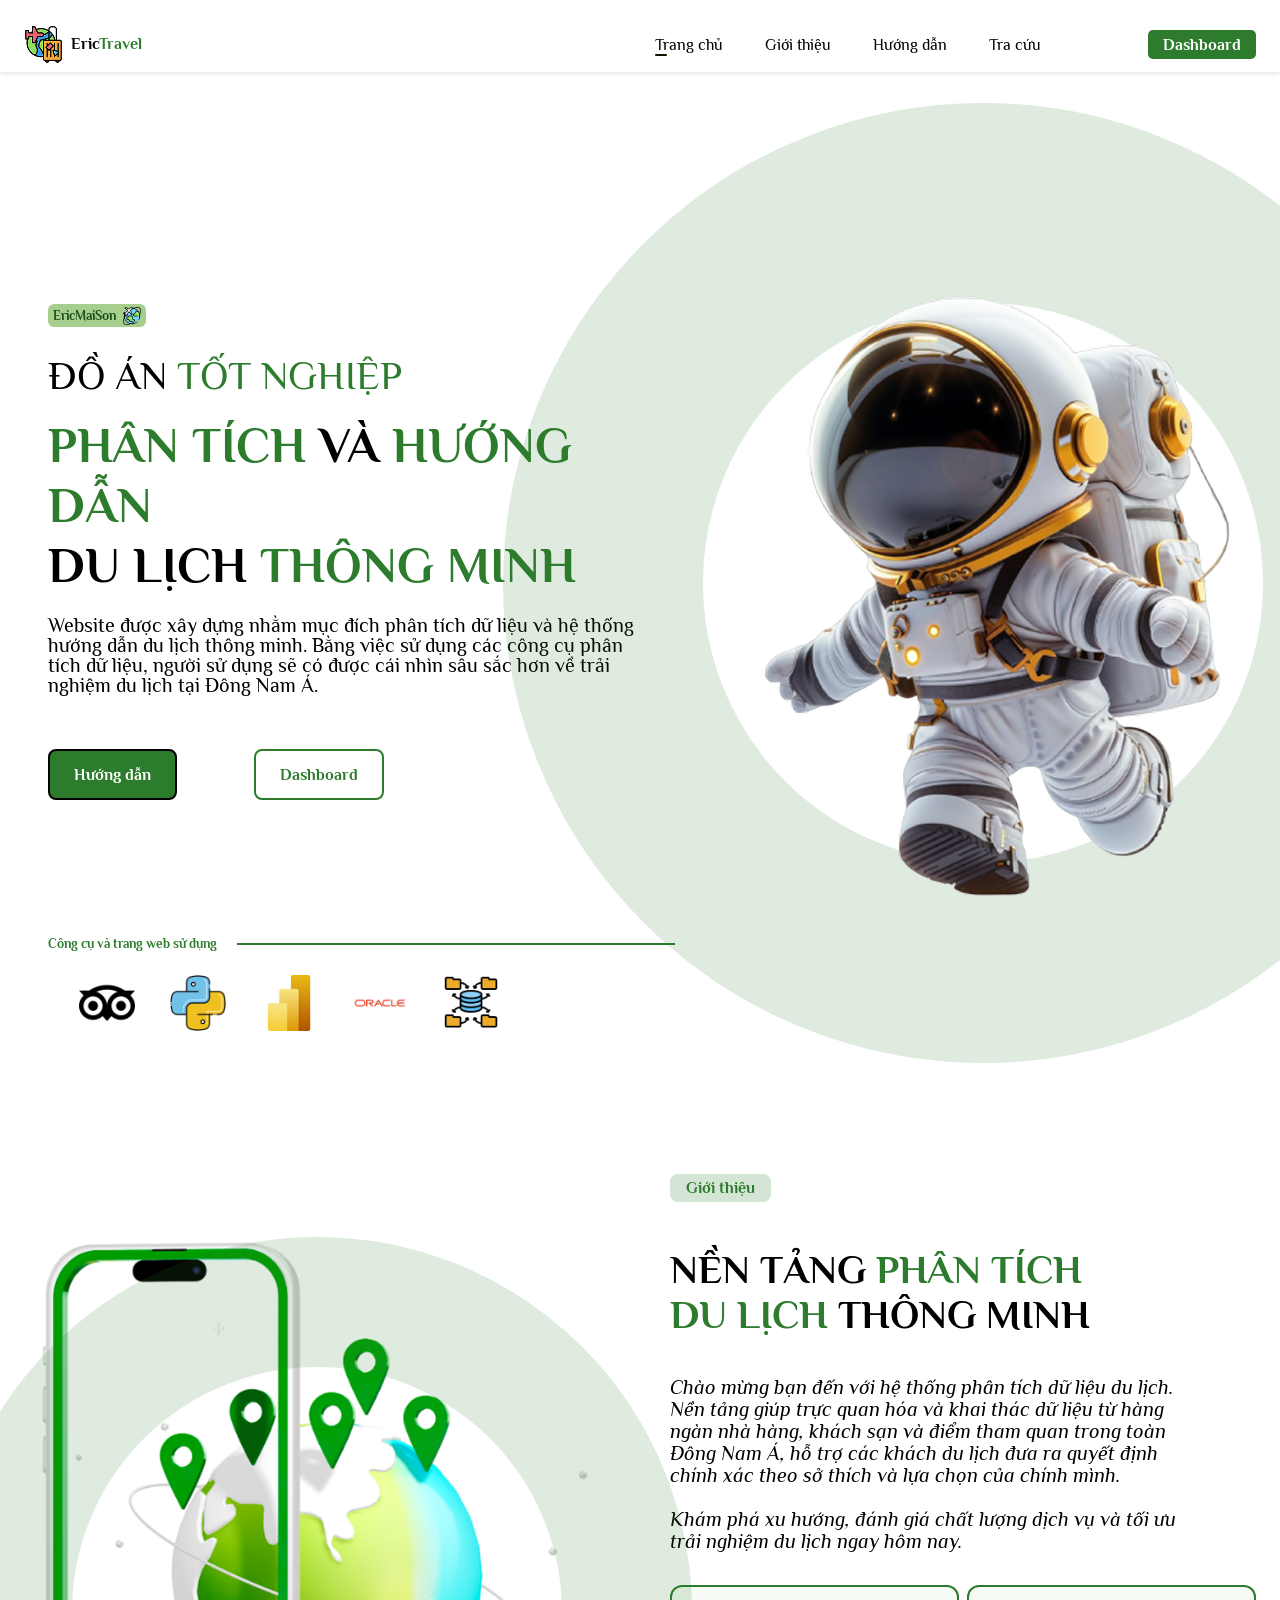
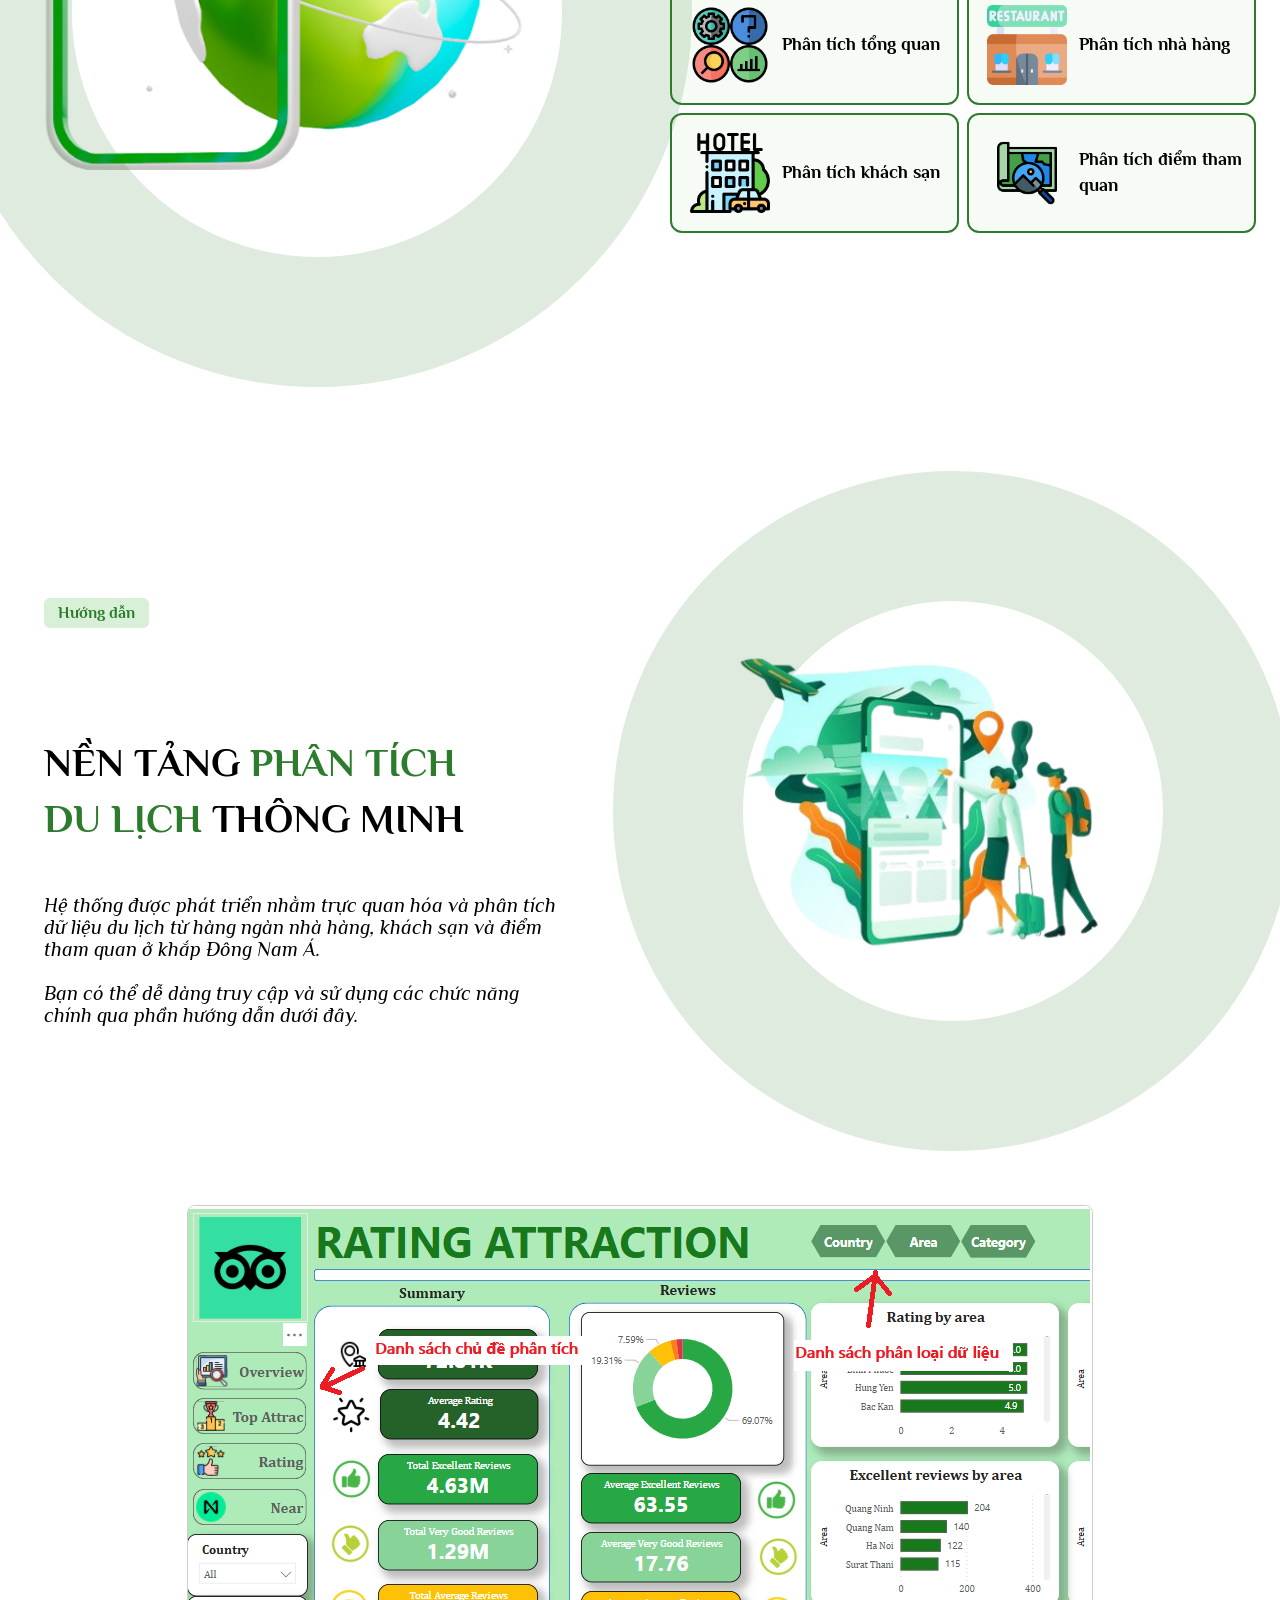
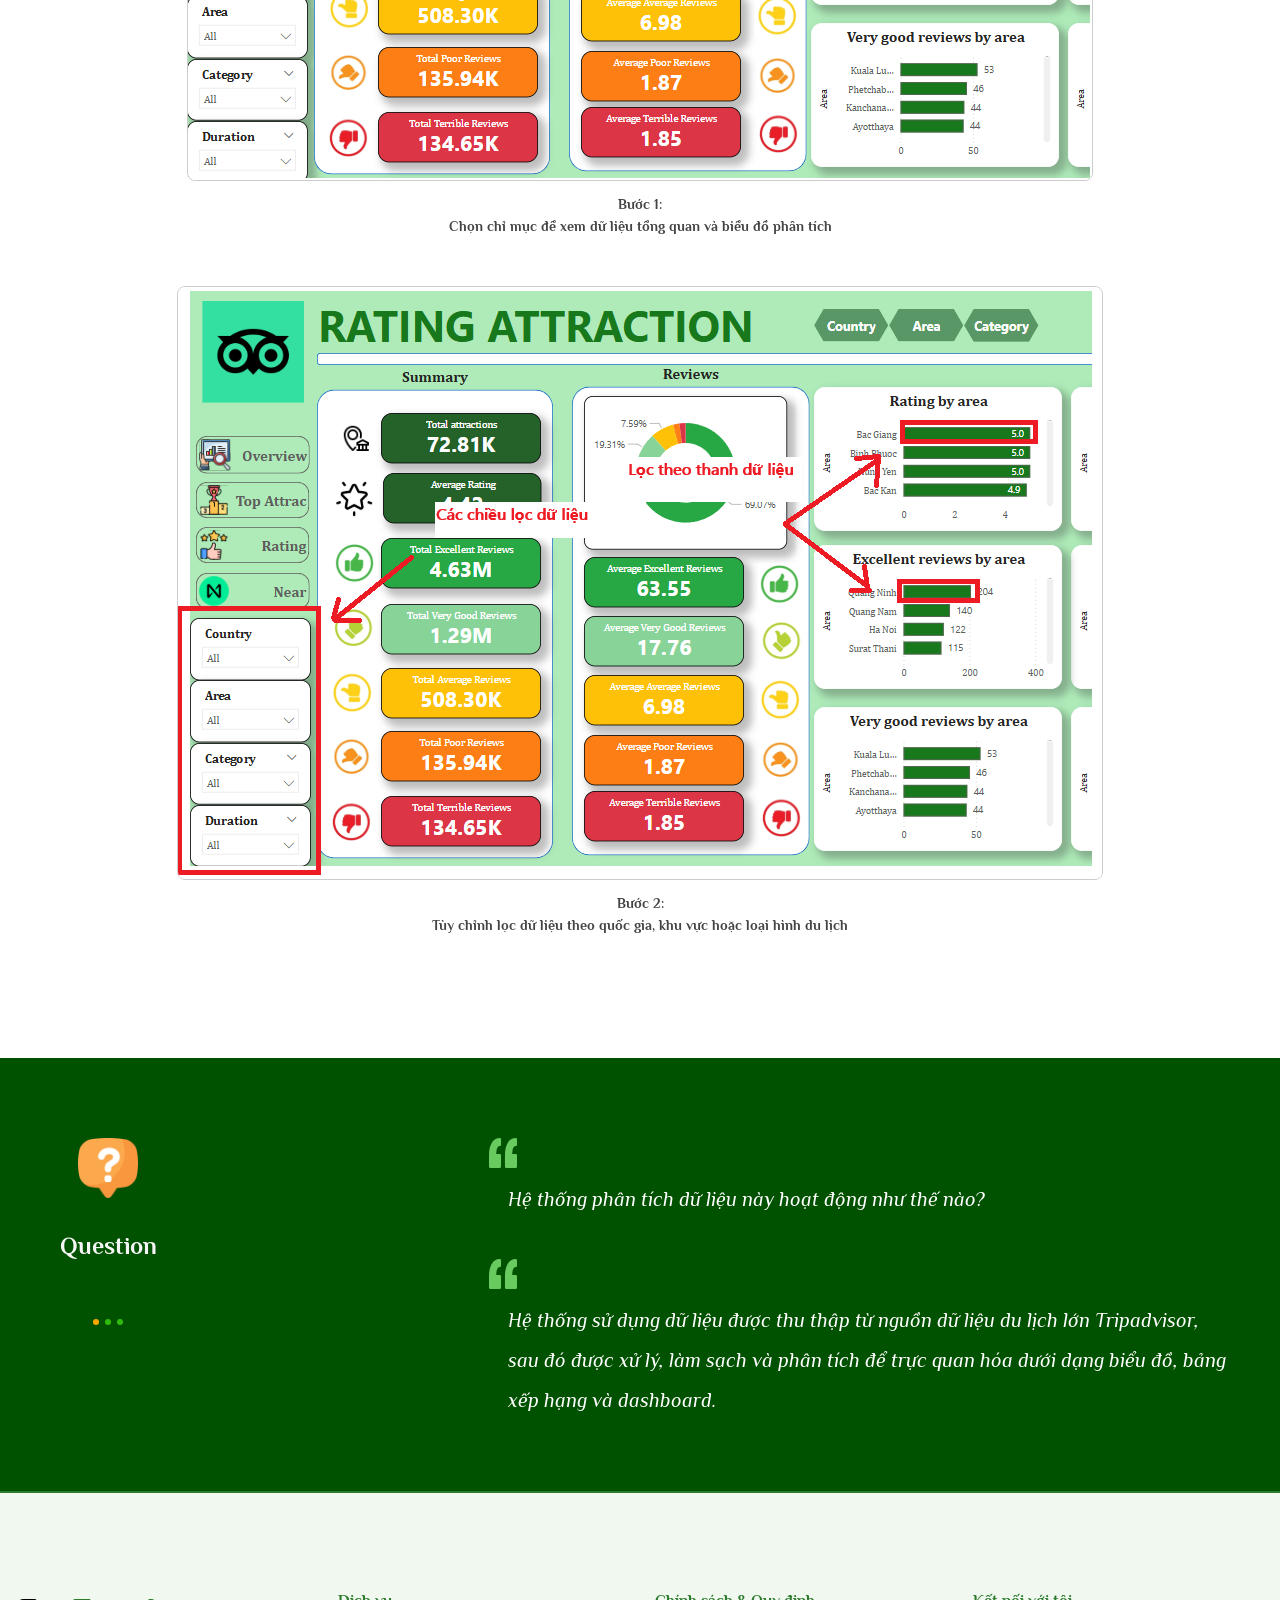
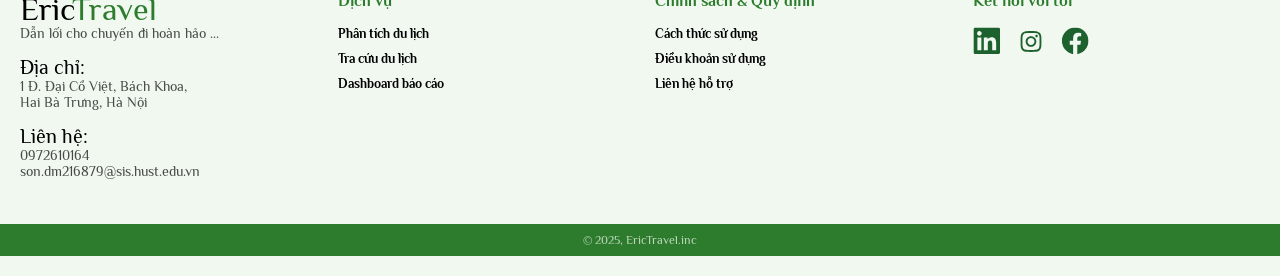
<file: index.html>
<!DOCTYPE html>
<html lang="en">
  <head>
    <meta charset="UTF-8" />
    <meta name="viewport" content="width=device-width, initial-scale=1.0" />
    <!-- reset css -->
    <link rel="stylesheet" href="./assets/css/reset.css" />

    <!-- embedded font  -->

    <link rel="preconnect" href="https://fonts.googleapis.com" />
    <link rel="preconnect" href="https://fonts.gstatic.com" crossorigin />
    <link
      href="https://fonts.googleapis.com/css2?family=Philosopher:ital,wght@0,400;0,700;1,400;1,700&display=swap"
      rel="stylesheet"
    />
    <!-- style -->

    <link rel="stylesheet" href="./assets/css/style.css" />

    <title>EricTravel</title>
    <link rel="icon" type="image/png" href="./assets/img/airplane.png" />
  </head>
  <body>
    <!-- header -->
    <header class="header fixed">
      <div class="main-content">
        <div class="body">
          <!-- logo -->
          <a
            href="index.html"
            style="display: flex; align-items: center; text-decoration: none"
          >
            <img src="./assets/img/logo.png" alt="EricTravel" class="logo" />
            <span
              style="font-weight: bold; font-size: 1.625rem; margin-left: 8px"
            >
              <span style="color: #000">Eric</span
              ><span style="color: #2d7c2d">Travel</span>
            </span>
          </a>

          <!-- nav -->
          <nav class="nav">
            <ul>
              <li class="active">
                <a href="#" id="scrollToTop">Trang chủ</a>
              </li>
              <li><a href="#!" id="goToAbout">Giới thiệu</a></li>
              <li><a href="#!" id="goToGuide">Hướng dẫn</a></li>

              <li><a href="lookup.html">Tra cứu</a></li>
            </ul>
          </nav>

          <!-- btn action -->
          <div class="action">
            <a href="dashboard.html" class="btn btn-dashboard">Dashboard</a>
          </div>
        </div>
      </div>
    </header>

    <!-- main -->
    <main>
      <div class="hero">
        <div class="main-content">
          <body>
            <div class="content-block">
              <div class="tag">
                EricMaiSon
                <img
                  src="./assets/img/ericmaison.png"
                  alt="icon"
                  class="tag-icon"
                />
              </div>
              <h2>ĐỒ ÁN <span class="highlight-green">TỐT NGHIỆP</span></h2>
              <h1>
                PHÂN TÍCH <span class="black-text">VÀ</span> HƯỚNG DẪN <br />
                <span class="black-text">DU LỊCH</span>
                <span class="highlight-green">THÔNG MINH</span>
              </h1>
              <p>
                Website được xây dựng nhằm mục đích phân tích dữ liệu và hệ
                thống hướng dẫn du lịch thông minh. Bằng việc sử dụng các công
                cụ phân tích dữ liệu, người sử dụng sẽ có được cái nhìn sâu sắc
                hơn về trải nghiệm du lịch tại Đông Nam Á.
              </p>
              <div class="btn-group">
                <button class="btn btn-huongdan" id="btnScrollToGuide">
                  Hướng dẫn
                </button>
                <button
                  class="btn btn-outline"
                  onclick="window.location.href='dashboard.html'"
                >
                  Dashboard
                </button>
              </div>
              <div class="tools">
                <span>Công cụ và trang web sử dụng</span>
                <div class="line"></div>
              </div>
              <div class="tools-list">
                <img src="./assets/img/tripadvisor.png" alt="Tripadvisor" />
                <img src="./assets/img/python.png" alt="Python" />
                <img src="./assets/img/powerbi.png" alt="Power BI" />
                <img src="./assets/img/oracle.png" alt="Oracle" />
                <img src="./assets/img/odi.png" alt="ODI" />
              </div>
            </div>
            <div class="media-block">
              <div class="circle-bg"></div>
              <img src="./assets/img/image 34.png" alt="Astronaut" />
            </div>
          </body>
        </div>
      </div>

      <div class="popular" id="about">
        <div class="main-content">
          <div class="popular-wrapper">
            <!-- Trái: hình minh họa -->
            <div class="popular-media">
              <div class="circle-bg"></div>
              <img
                src="./assets/img/gioithieu.png"
                alt="Gioi thieu EricTravel"
              />
            </div>

            <!-- Phải: nội dung và tính năng -->
            <div class="popular-content">
              <div class="popular-tag">Giới thiệu</div>
              <h2>
                NỀN TẢNG <span class="highlight-green">PHÂN TÍCH</span><br />
                <span class="highlight-green">DU LỊCH</span> THÔNG MINH
              </h2>
              <p>
                Chào mừng bạn đến với hệ thống phân tích dữ liệu du lịch. Nền
                tảng giúp trực quan hóa và khai thác dữ liệu từ hàng ngàn nhà
                hàng, khách sạn và điểm tham quan trong toàn Đông Nam Á, hỗ trợ
                các khách du lịch đưa ra quyết định chính xác theo sở thích và
                lựa chọn của chính mình.<br /><br />
                Khám phá xu hướng, đánh giá chất lượng dịch vụ và tối ưu trải
                nghiệm du lịch ngay hôm nay.
              </p>

              <!-- Các nút tính năng -->
              <div class="feature-grid">
                <div class="feature-box">
                  <img src="./assets/img/overview.png" alt="" />
                  <span>Phân tích <strong>tổng quan</strong></span>
                </div>
                <div class="feature-box">
                  <img src="./assets/img/restaurant.png" alt="" />
                  <span>Phân tích <strong>nhà hàng</strong></span>
                </div>
                <div class="feature-box">
                  <img src="./assets/img/hotel.png" alt="" />
                  <span>Phân tích <strong>khách sạn</strong></span>
                </div>
                <div class="feature-box">
                  <img src="./assets/img/attraction.png" alt="" />
                  <span>Phân tích <strong>điểm tham quan</strong></span>
                </div>
              </div>
            </div>
          </div>
        </div>
      </div>
    </main>

    <!-- guide -->
    <div class="guide" id="guide">
      <div class="main-content">
        <!-- Phần giới thiệu hệ thống -->
        <section class="guide-intro">
          <div class="guide-wrapper">
            <!-- Left: Text -->
            <div class="guide-text">
              <button class="tag">Hướng dẫn</button>
              <h2>
                NỀN TẢNG <span class="highlight-green">PHÂN TÍCH</span><br />
                <span class="highlight-green">DU LỊCH</span> THÔNG MINH
              </h2>

              <p>
                Hệ thống được phát triển nhằm trực quan hóa và phân tích dữ liệu
                du lịch từ hàng ngàn nhà hàng, khách sạn và điểm tham quan ở
                khắp Đông Nam Á.<br /><br />
                Bạn có thể dễ dàng truy cập và sử dụng các chức năng chính qua
                phần hướng dẫn dưới đây.
              </p>
            </div>

            <!-- Right: Image -->
            <div class="guide-image">
              <div class="circle-bg"></div>
              <img
                src="./assets/img/guide-hero.png"
                alt="hướng dẫn tổng quan"
              />
            </div>
          </div>
        </section>

        <section class="guide-steps">
          <div class="guide-step step-1">
            <img
              src="./assets/img/guide-step-1.png"
              alt="Bước 1: Xem dashboard"
            />
            <p class="caption">
              Bước 1:<br />Chọn chỉ mục để xem dữ liệu tổng quan và biểu đồ phân
              tích
            </p>
          </div>
          <div class="guide-step">
            <img
              src="./assets/img/guide-step-2.png"
              alt="Bước 2: Lọc dữ liệu dashboard"
            />
            <p class="caption">
              Bước 2:<br />Tùy chỉnh lọc dữ liệu theo quốc gia, khu vực hoặc
              loại hình du lịch
            </p>
          </div>
        </section>
      </div>
    </div>

    <!-- question -->
    <div class="question">
      <div class="main-content">
        <div class="question-list">
          <!-- Item 1 -->
          <div class="question-item">
            <!-- Left -->
            <div class="info">
              <img
                src="./assets/img/question.png"
                alt="question"
                class="avatar"
              />
              <p class="desc">Question</p>
              <div class="dots">
                <span class="dot active" data-index="0"></span>
                <span class="dot" data-index="1"></span>
                <span class="dot" data-index="2"></span>
              </div>
            </div>

            <!-- Right -->
            <div class="content">
              <img
                src="./assets/icon/Vector.svg"
                alt="quote"
                class="open-quotes"
              />
              <blockquote class="question-text">
                Hệ thống phân tích dữ liệu này hoạt động như thế nào?
              </blockquote>
              <img
                src="./assets/icon/Vector.svg"
                alt="quote"
                class="open-quotes"
              />
              <blockquote class="answer-text">
                Hệ thống sử dụng dữ liệu được thu thập từ nguồn dữ liệu du lịch
                lớn Tripadvisor, sau đó được xử lý, làm sạch và phân tích để
                trực quan hóa dưới dạng biểu đồ, bảng xếp hạng và dashboard.
              </blockquote>
            </div>
          </div>

          <!-- Item 2 -->
          <div class="question-item">
            <!-- Left -->
            <div class="info">
              <img
                src="./assets/img/question.png"
                alt="question"
                class="avatar"
              />
              <p class="desc">Question</p>
              <div class="dots">
                <span class="dot" data-index="0"></span>
                <span class="dot active" data-index="1"></span>
                <span class="dot" data-index="2"></span>
              </div>
            </div>

            <!-- Right -->
            <div class="content">
              <img
                src="./assets/icon/Vector.svg"
                alt="quote"
                class="open-quotes"
              />
              <blockquote class="question-text">
                Hệ thống có phù hợp với người không rành công nghệ không?
              </blockquote>
              <img
                src="./assets/icon/Vector.svg"
                alt="quote"
                class="open-quotes"
              />
              <blockquote class="answer-text">
                Có. Giao diện được thiết kế trực quan, dễ sử dụng kể cả với
                những người không rành về công nghệ. Người dùng chỉ cần vài thao
                tác đơn giản để xem các biểu đồ và kết luận phân tích.
              </blockquote>
            </div>
          </div>

          <!-- Item 3 -->
          <div class="question-item">
            <!-- Left -->
            <div class="info">
              <img
                src="./assets/img/question.png"
                alt="question"
                class="avatar"
              />
              <p class="desc">Question</p>
              <div class="dots">
                <span class="dot" data-index="0"></span>
                <span class="dot" data-index="1"></span>
                <span class="dot active" data-index="2"></span>
              </div>
            </div>
            <script>
              const dots = document.querySelectorAll(".question .dot");
              const questionList = document.querySelector(".question-list");

              dots.forEach((dot) => {
                dot.addEventListener("click", () => {
                  const index = parseInt(dot.dataset.index);
                  const offset = -index * 100;

                  // Di chuyển bằng transform
                  questionList.style.transform = `translateX(${offset}%)`;

                  // Cập nhật trạng thái active cho dot
                  dots.forEach((d) => d.classList.remove("active"));
                  dot.classList.add("active");
                });
              });
            </script>

            <!-- Right -->
            <div class="content">
              <img
                src="./assets/icon/Vector.svg"
                alt="quote"
                class="open-quotes"
              />
              <blockquote class="question-text">
                Tôi có thể dùng dữ liệu này để lên kế hoạch du lịch cá nhân
                không?
              </blockquote>
              <img
                src="./assets/icon/Vector.svg"
                alt="quote"
                class="open-quotes"
              />
              <blockquote class="answer-text">
                Rất phù hợp. Bạn có thể dựa vào bảng xếp hạng điểm đến, chất
                lượng khách sạn, và phân tích đánh giá nhà hàng để chọn lựa hành
                trình phù hợp với sở thích và ngân sách.
              </blockquote>
            </div>
          </div>
        </div>
      </div>
    </div>

    <!-- footer -->

    <footer class="footer">
      <div class="main-content">
        <div class="row">
          <!-- Column 1: Logo + slogan + địa chỉ + liên hệ -->
          <div class="column">
            <h3 class="footer-logo">
              Eric<span class="highlight-green">Travel</span>
            </h3>
            <p class="slogan">Dẫn lối cho chuyến đi hoàn hảo ...</p>
            <p>
              <strong>Địa chỉ:</strong><br />
              1 Đ. Đại Cồ Việt, Bách Khoa,<br />
              Hai Bà Trưng, Hà Nội
            </p>
            <p>
              <strong>Liên hệ:</strong><br />
              0972610164<br />
              son.dm216879@sis.hust.edu.vn
            </p>
          </div>

          <!-- Column 2: Dịch vụ -->
          <div class="column">
            <h3 class="title">Dịch vụ</h3>
            <ul class="list">
              <li><a href="index.html#about">Phân tích du lịch</a></li>
              <li><a href="lookup.html">Tra cứu du lịch</a></li>
              <li><a href="dashboard.html">Dashboard báo cáo</a></li>
            </ul>
          </div>

          <!-- Column 3: Chính sách & Quy định -->
          <div class="column">
            <h3 class="title">Chính sách & Quy định</h3>
            <ul class="list">
              <li>
                <a href="policy.html#huongdansudung">Cách thức sử dụng</a>
              </li>
              <li><a href="policy.html#dieukhoan">Điều khoản sử dụng</a></li>
              <li><a href="policy.html#lienhe">Liên hệ hỗ trợ</a></li>
            </ul>
          </div>

          <!-- Column 4: Mạng xã hội -->
          <div class="column social-column">
            <h3 class="title">Kết nối với tôi</h3>
            <div class="social-icons">
              <a
                href="https://www.linkedin.com/in/son-dao-mai/"
                aria-label="LinkedIn"
                ><img src="./assets/img/linkedin.svg" alt="LinkedIn"
              /></a>
              <a
                href="https://www.instagram.com/_ericmaison/"
                aria-label="Instagram"
                ><img src="./assets/img/instagram.svg" alt="Instagram"
              /></a>
              <a
                href="https://www.facebook.com/eric.maison17"
                aria-label="Facebook"
                ><img src="./assets/img/facebook.svg" alt="Facebook"
              /></a>
            </div>
          </div>
        </div>
      </div>
      <div class="footer-bottom">© 2025, EricTravel.inc</div>
    </footer>
    <script src="./assets/js/main.js"></script>
  </body>
</html>
</file>
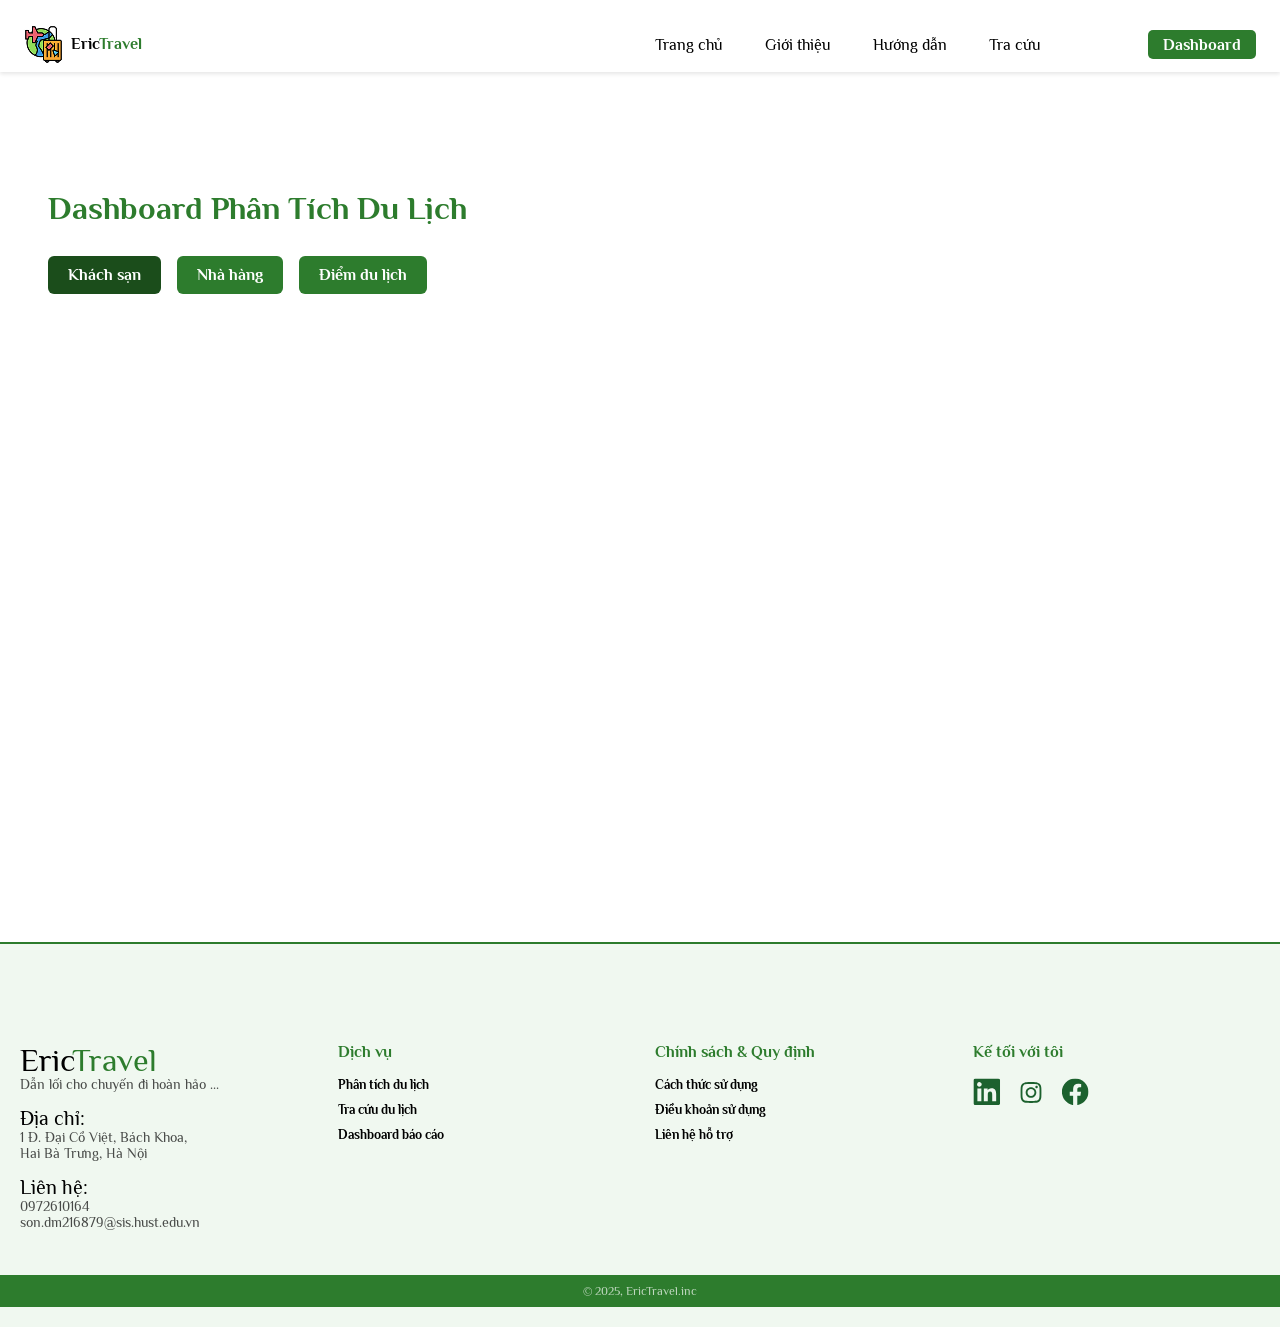
<file: dashboard.html>
<!DOCTYPE html>
<html lang="vi">
  <head>
    <meta charset="UTF-8" />
    <meta name="viewport" content="width=device-width, initial-scale=1.0" />
    <title>Dashboard | EricTravel</title>
    <link rel="icon" type="image/png" href="./assets/img/airplane.png" />
    <link rel="stylesheet" href="./assets/css/reset.css" />
    <link rel="stylesheet" href="./assets/css/style.css" />
    <link
      href="https://fonts.googleapis.com/css2?family=Philosopher:ital,wght@0,400;0,700;1,400;1,700&display=swap"
      rel="stylesheet"
    />
    <style>
      .tab-buttons {
        display: flex;
        gap: 16px;
        margin-bottom: 24px;
      }
      .tab-buttons button {
        font-family: Philosopher;
        font-size: 16px;
        padding: 10px 20px;
        border: none;
        border-radius: 6px;
        background: #2d7c2d;
        color: #fff;
        font-weight: 600;
        cursor: pointer;
      }
      .tab-buttons button.active {
        background: #1b4d1b;
      }
      .tab-content {
        display: none;
      }
      .tab-content.active {
        display: block;
      }
      iframe {
        width: 100%;
        aspect-ratio: 16/9;
        border: none;
      }
    </style>
  </head>
  <body>
    <!-- Header giống trang chính -->
    <header class="header fixed">
      <div class="main-content">
        <div class="body">
          <a
            href="index.html"
            style="display: flex; align-items: center; text-decoration: none"
          >
            <img src="./assets/img/logo.png" alt="EricTravel" class="logo" />
            <span
              style="font-weight: bold; font-size: 1.625rem; margin-left: 8px"
            >
              <span style="color: #000">Eric</span
              ><span style="color: #2d7c2d">Travel</span>
            </span>
          </a>

          <!-- CẬP NHẬT NAVIGATION -->
          <nav class="nav">
            <ul>
              <li><a href="index.html">Trang chủ</a></li>
              <li><a href="index.html#about">Giới thiệu</a></li>
              <li><a href="index.html#guide">Hướng dẫn</a></li>
              <li><a href="lookup.html">Tra cứu</a></li>
              <!-- ĐÃ THÊM -->
            </ul>
          </nav>

          <div class="action">
            <a href="dashboard.html" class="btn btn-dashboard">Dashboard</a>
          </div>
        </div>
      </div>
    </header>

    <!-- Nội dung dashboard -->
    <main style="padding: 120px 24px 80px">
      <div class="main-content">
        <h1 style="font-size: 32px; color: #2d7c2d; margin-bottom: 32px">
          Dashboard Phân Tích Du Lịch
        </h1>

        <!-- Tab Buttons -->
        <div class="tab-buttons">
          <button class="active" data-tab="hotel">Khách sạn</button>
          <button data-tab="restaurant">Nhà hàng</button>
          <button data-tab="attraction">Điểm du lịch</button>
        </div>

        <!-- Tab Content -->
        <div id="hotel" class="tab-content active">
          <iframe
            title="GProject_Hotel"
            width="1140"
            height="541.25"
            src="https://app.powerbi.com/reportEmbed?reportId=72991f46-c51e-45a2-b688-b933372418c7&autoAuth=true&ctid=f01e930a-b52e-42b1-b70f-a8882b5d043b"
            frameborder="0"
            allowfullscreen="true"
          ></iframe>
        </div>
        <div id="restaurant" class="tab-content">
          <iframe
            title="GProject_Restaurant"
            width="1140"
            height="541.25"
            src="https://app.powerbi.com/reportEmbed?reportId=f0a41024-86fb-40a3-afa0-af5b6f09e586&autoAuth=true&ctid=f01e930a-b52e-42b1-b70f-a8882b5d043b"
            frameborder="0"
            allowfullscreen="true"
          ></iframe>
        </div>
        <div id="attraction" class="tab-content">
          <iframe
            title="GProject_Attraction"
            width="1140"
            height="541.25"
            src="https://app.powerbi.com/reportEmbed?reportId=1d1e7b6a-c8fa-45bb-8c77-c1b65a830b07&autoAuth=true&ctid=f01e930a-b52e-42b1-b70f-a8882b5d043b"
            frameborder="0"
            allowfullscreen="true"
          ></iframe>
        </div>
      </div>
    </main>

    <!-- Footer giống trang chính -->
    <footer class="footer">
      <div class="main-content">
        <div class="row">
          <div class="column">
            <h3 class="footer-logo">
              Eric<span class="highlight-green">Travel</span>
            </h3>
            <p class="slogan">Dẫn lối cho chuyến đi hoàn hảo ...</p>
            <p>
              <strong>Địa chỉ:</strong><br />1 Đ. Đại Cồ Việt, Bách Khoa,<br />Hai
              Bà Trưng, Hà Nội
            </p>
            <p>
              <strong>Liên hệ:</strong
              ><br />0972610164<br />son.dm216879@sis.hust.edu.vn
            </p>
          </div>
          <div class="column">
            <h3 class="title">Dịch vụ</h3>
            <ul class="list">
              <li><a href="index.html#about">Phân tích du lịch</a></li>
              <li><a href="lookup.html">Tra cứu du lịch</a></li>
              <li><a href="dashboard.html">Dashboard báo cáo</a></li>
            </ul>
          </div>
          <div class="column">
            <h3 class="title">Chính sách & Quy định</h3>
            <ul class="list">
              <li>
                <a href="policy.html#huongdansudung">Cách thức sử dụng</a>
              </li>
              <li><a href="policy.html#dieukhoan">Điều khoản sử dụng</a></li>
              <li><a href="policy.html#lienhe">Liên hệ hỗ trợ</a></li>
            </ul>
          </div>
          <div class="column social-column">
            <h3 class="title">Kế tối với tôi</h3>
            <div class="social-icons">
              <a href="https://www.linkedin.com/in/son-dao-mai/"
                ><img src="./assets/img/linkedin.svg" alt="LinkedIn"
              /></a>
              <a href="https://www.instagram.com/_ericmaison/"
                ><img src="./assets/img/instagram.svg" alt="Instagram"
              /></a>
              <a href="https://www.facebook.com/eric.maison17"
                ><img src="./assets/img/facebook.svg" alt="Facebook"
              /></a>
            </div>
          </div>
        </div>
      </div>
      <div class="footer-bottom">© 2025, EricTravel.inc</div>
    </footer>

    <script>
      const tabButtons = document.querySelectorAll(".tab-buttons button");
      const tabContents = document.querySelectorAll(".tab-content");

      tabButtons.forEach((btn) => {
        btn.addEventListener("click", () => {
          const tab = btn.getAttribute("data-tab");

          tabButtons.forEach((b) => b.classList.remove("active"));
          btn.classList.add("active");

          tabContents.forEach((content) => {
            content.classList.remove("active");
            if (content.id === tab) content.classList.add("active");
          });
        });
      });
    </script>
  </body>
</html>
</file>
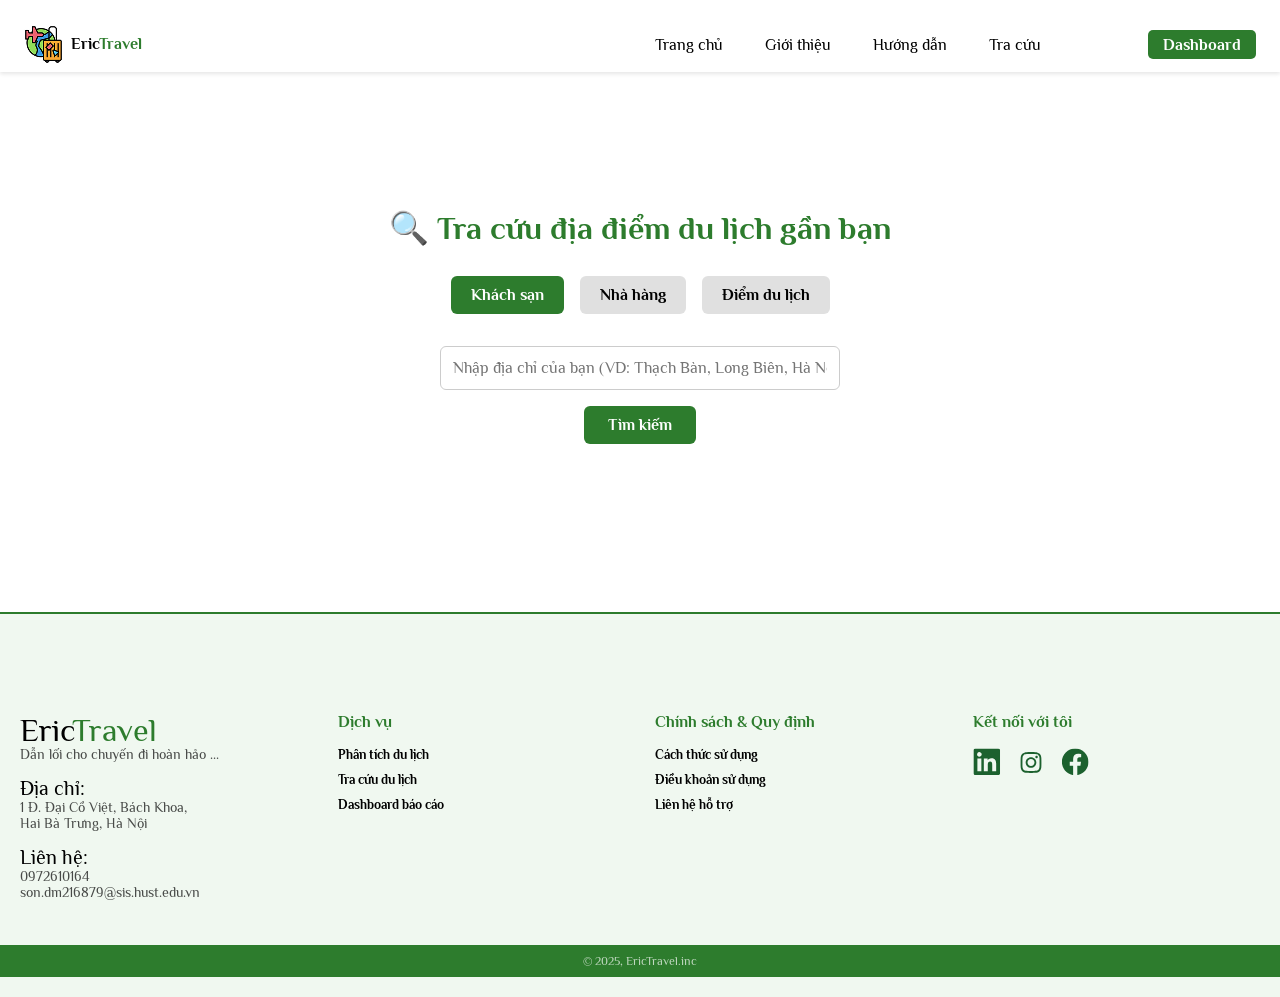
<file: lookup.html>
<!DOCTYPE html>
<html lang="vi">
  <head>
    <meta charset="UTF-8" />
    <meta name="viewport" content="width=device-width, initial-scale=1.0" />
    <title>Tra cứu | EricTravel</title>
    <link rel="icon" type="image/png" href="./assets/img/airplane.png" />

    <!-- Google Fonts -->
    <link rel="preconnect" href="https://fonts.googleapis.com" />
    <link rel="preconnect" href="https://fonts.gstatic.com" crossorigin />
    <link
      href="https://fonts.googleapis.com/css2?family=Philosopher:ital,wght@0,400;0,700;1,400;1,700&display=swap"
      rel="stylesheet"
    />

    <!-- External CSS -->
    <link rel="stylesheet" href="./assets/css/reset.css" />
    <link rel="stylesheet" href="./assets/css/style.css" />
  </head>

  <body>
    <!-- Header -->
    <header class="header fixed">
      <div class="main-content">
        <div class="body">
          <a
            href="index.html"
            style="display: flex; align-items: center; text-decoration: none"
          >
            <img src="./assets/img/logo.png" alt="EricTravel" class="logo" />
            <span
              style="font-weight: bold; font-size: 1.625rem; margin-left: 8px"
            >
              <span style="color: #000">Eric</span
              ><span style="color: #2d7c2d">Travel</span>
            </span>
          </a>
          <nav class="nav">
            <ul>
              <li><a href="index.html">Trang chủ</a></li>
              <li><a href="index.html#about">Giới thiệu</a></li>
              <li><a href="index.html#guide">Hướng dẫn</a></li>
              <li><a href="lookup.html">Tra cứu</a></li>
            </ul>
          </nav>
          <div class="action">
            <a href="dashboard.html" class="btn btn-dashboard">Dashboard</a>
          </div>
        </div>
      </div>
    </header>

    <!-- Main -->
    <main
      style="
        padding: 140px 24px 120px;
        max-width: 1240px;
        margin: 0 auto;
        font-family: 'Philosopher', sans-serif;
      "
    >
      <h1
        style="
          font-size: 32px;
          color: #2d7c2d;
          margin-bottom: 32px;
          text-align: center;
          font-weight: 700;
        "
      >
        🔍 Tra cứu địa điểm du lịch gần bạn
      </h1>

      <!-- Các nút chọn loại địa điểm -->
      <div
        style="
          display: flex;
          justify-content: center;
          gap: 16px;
          margin-bottom: 32px;
          font-family: 'Philosopher', sans-serif;
        "
      >
        <button
          class="tab-btn"
          data-type="hotel"
          style="
            padding: 10px 20px;
            border: none;
            border-radius: 6px;
            background: #2d7c2d;
            color: white;
            font-weight: 600;
            font-size: 16px;
            cursor: pointer;
            font-family: 'Philosopher', sans-serif;
          "
        >
          Khách sạn
        </button>
        <button
          class="tab-btn"
          data-type="restaurant"
          style="
            padding: 10px 20px;
            border: none;
            border-radius: 6px;
            background: #e0e0e0;
            color: black;
            font-weight: 600;
            font-size: 16px;
            cursor: pointer;
            font-family: 'Philosopher', sans-serif;
          "
        >
          Nhà hàng
        </button>
        <button
          class="tab-btn"
          data-type="attraction"
          style="
            padding: 10px 20px;
            border: none;
            border-radius: 6px;
            background: #e0e0e0;
            color: black;
            font-weight: 600;
            font-size: 16px;
            cursor: pointer;
            font-family: 'Philosopher', sans-serif;
          "
        >
          Điểm du lịch
        </button>
      </div>

      <!-- Ô nhập địa chỉ -->
      <div style="text-align: center; margin-bottom: 16px">
        <input
          type="text"
          id="addressInput"
          placeholder="Nhập địa chỉ của bạn (VD: Thạch Bàn, Long Biên, Hà Nội)"
          style="
            width: 400px;
            max-width: 90%;
            padding: 12px;
            border: 1px solid #ccc;
            border-radius: 6px;
            font-size: 16px;
            font-family: 'Philosopher', sans-serif;
          "
        />
      </div>

      <!-- Nút tìm kiếm -->
      <div style="text-align: center">
        <button
          id="searchBtn"
          style="
            padding: 10px 24px;
            font-size: 16px;
            background-color: #2d7c2d;
            color: white;
            border: none;
            border-radius: 6px;
            cursor: pointer;
            font-family: 'Philosopher', sans-serif;
            font-weight: 600;
          "
          onclick="searchPlaces()"
        >
          Tìm kiếm
        </button>
      </div>

      <!-- Kết quả trả về -->
      <div
        id="resultBox"
        style="
          margin-top: 48px;
          max-width: 800px;
          margin-inline: auto;
          font-size: 1.4rem;
          text-align: left;
          font-family: 'Philosopher', sans-serif;
        "
      ></div>
    </main>

    <!-- Footer -->
    <footer class="footer">
      <div class="main-content">
        <div class="row">
          <div class="column">
            <h3 class="footer-logo">
              Eric<span class="highlight-green">Travel</span>
            </h3>
            <p class="slogan">Dẫn lối cho chuyến đi hoàn hảo ...</p>
            <p>
              <strong>Địa chỉ:</strong><br />1 Đ. Đại Cồ Việt, Bách Khoa,<br />Hai
              Bà Trưng, Hà Nội
            </p>
            <p>
              <strong>Liên hệ:</strong
              ><br />0972610164<br />son.dm216879@sis.hust.edu.vn
            </p>
          </div>
          <div class="column">
            <h3 class="title">Dịch vụ</h3>
            <ul class="list">
              <li><a href="index.html#about">Phân tích du lịch</a></li>
              <li><a href="lookup.html">Tra cứu du lịch</a></li>
              <li><a href="dashboard.html">Dashboard báo cáo</a></li>
            </ul>
          </div>
          <div class="column">
            <h3 class="title">Chính sách & Quy định</h3>
            <ul class="list">
              <li>
                <a href="policy.html#huongdansudung">Cách thức sử dụng</a>
              </li>
              <li><a href="policy.html#dieukhoan">Điều khoản sử dụng</a></li>
              <li><a href="policy.html#lienhe">Liên hệ hỗ trợ</a></li>
            </ul>
          </div>
          <div class="column social-column">
            <h3 class="title">Kết nối với tôi</h3>
            <div class="social-icons">
              <a href="https://www.linkedin.com/in/son-dao-mai/"
                ><img src="./assets/img/linkedin.svg" alt="LinkedIn"
              /></a>
              <a href="https://www.instagram.com/_ericmaison/"
                ><img src="./assets/img/instagram.svg" alt="Instagram"
              /></a>
              <a href="https://www.facebook.com/eric.maison17"
                ><img src="./assets/img/facebook.svg" alt="Facebook"
              /></a>
            </div>
          </div>
        </div>
      </div>
      <div class="footer-bottom">© 2025, EricTravel.inc</div>
    </footer>

    <!-- JS -->
    <script>
      // Chọn tab
      let selectedType = 'hotel';
      document.querySelectorAll('.tab-btn').forEach(btn => {
        btn.addEventListener('click', () => {
          document.querySelectorAll('.tab-btn').forEach(b => {
            b.classList.remove('active');
            b.style.background = '#e0e0e0';
            b.style.color = 'black';
          });
          btn.classList.add('active');
          btn.style.background = '#2d7c2d';
          btn.style.color = 'white';
          selectedType = btn.dataset.type;
        });
      });

      async function searchPlaces() {
        const address = document.getElementById('addressInput').value;
        const resultBox = document.getElementById('resultBox');
        resultBox.innerHTML = '⏳ Đang tìm kiếm...';

        const apiMap = {
          hotel: 'search_hotels',
          restaurant: 'search_restaurants',
          attraction: 'search_attractions'
        };

        try {
          const res = await fetch(`https://web-datn-vxts.onrender.com/api/${apiMap[selectedType]}?address=${encodeURIComponent(address)}&radius=10`);
          const data = await res.json();
          console.log('RAW JSON:', data); 
          if (data.status === 'success') {
            const records = data[selectedType + 's'];
            if (records.length === 0) {
              resultBox.innerHTML = '⚠️ Không tìm thấy kết quả trong bán kính.';
              return;
            }
            let html = '';
            records.forEach((item, i) => {
              html += '<div style="margin-bottom:24px; border-bottom:1px solid #ccc; padding-bottom:16px; font-family:\'Philosopher\',sans-serif; color:#333; line-height:1.8; font-size:1.6rem;">';
              // Tiêu đề
              const title = (selectedType === 'restaurant') ? item['Restaurant Name'] : item.Name;
              html += `<strong>${i+1}. ${title}</strong><br/>`;
              html += `📍 ${item.Address}<br/>`;
              // Fields riêng cho từng loại
              if (selectedType === 'hotel') {
                html += `💰 Giá: ${item.Price || 'N/A'} USD<br/>`;
                html += `📞 Điện thoại: ${item['Phone Number'] || 'N/A'}<br/>`;
                html += `🌐 Website: <a href="${item.Website}" target="_blank">${item.Website}</a><br/>`;
                html += `⭐ ${item['Overall Rating Value']}/5 (${item['Overall Review Count']} đánh giá)<br/>`;
              } else if (selectedType === 'restaurant') {
                html += `💰 Mức giá: ${item.Price_Category || 'N/A'}<br/>`;
                html += `⏰ Giờ mở cửa: ${item['Opening and Closing hours'] || 'N/A'}<br/>`;
                html += `📞 Hotline: ${item.Hotline || 'N/A'}<br/>`;
                html += `🌐 Website: <a href="${item['Restaurant Website']}" target="_blank">${item['Restaurant Website']}</a><br/>`;
                html += `⭐ ${item.Rating}/5 (${item.Reviewers} đánh giá)<br/>`;
              } else if (selectedType === 'attraction') { 
                html += `⏳ Thời lượng: ${item.Duration || 'N/A'}<br/>`;
                html += `📞 Điện thoại: ${item['Phone Number'] || 'N/A'}<br/>`;
                html += `🌐 Website: <a href="${item.Website}" target="_blank">${item.Website}</a><br/>`;
                html += `⭐ ${item.Rating}/5 (${item['Review Count']} đánh giá)<br/>`;
              }
              html += `📏 Khoảng cách: ${item.distance} km`;
              html += '</div>';
            });
            resultBox.innerHTML = html;
          } else {
            resultBox.innerHTML = '❌ Không tìm thấy địa điểm.';
          }
        } catch (err) {
          console.error('Fetch/render error:', err);
          resultBox.innerHTML = '❌ Lỗi kết nối API.';
          console.error(err);
        }
      }

      // Bắt Enter
      document.getElementById('addressInput').addEventListener('keydown', e => {
        if (e.key === 'Enter') {
          e.preventDefault(); searchPlaces();
        }
      });
    </script>
  </body>
</html>

  </body>
</html>
</file>
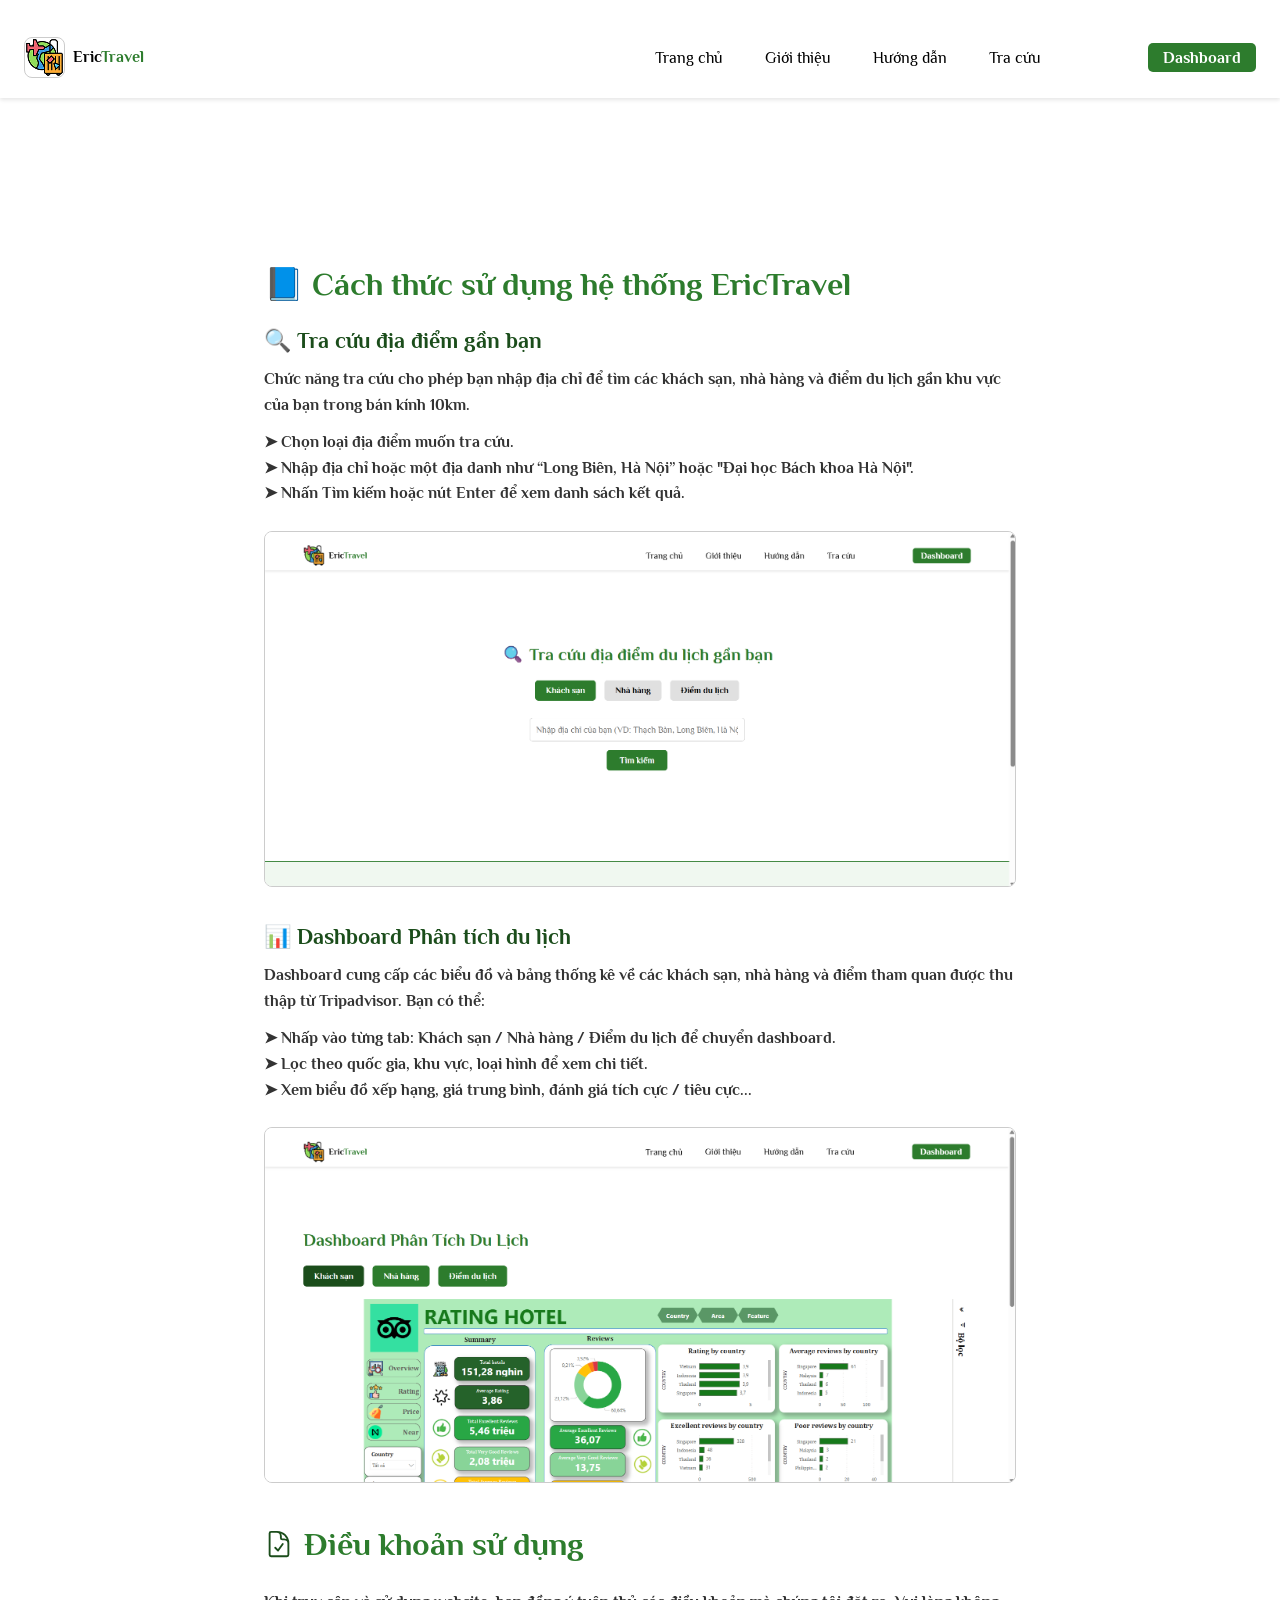
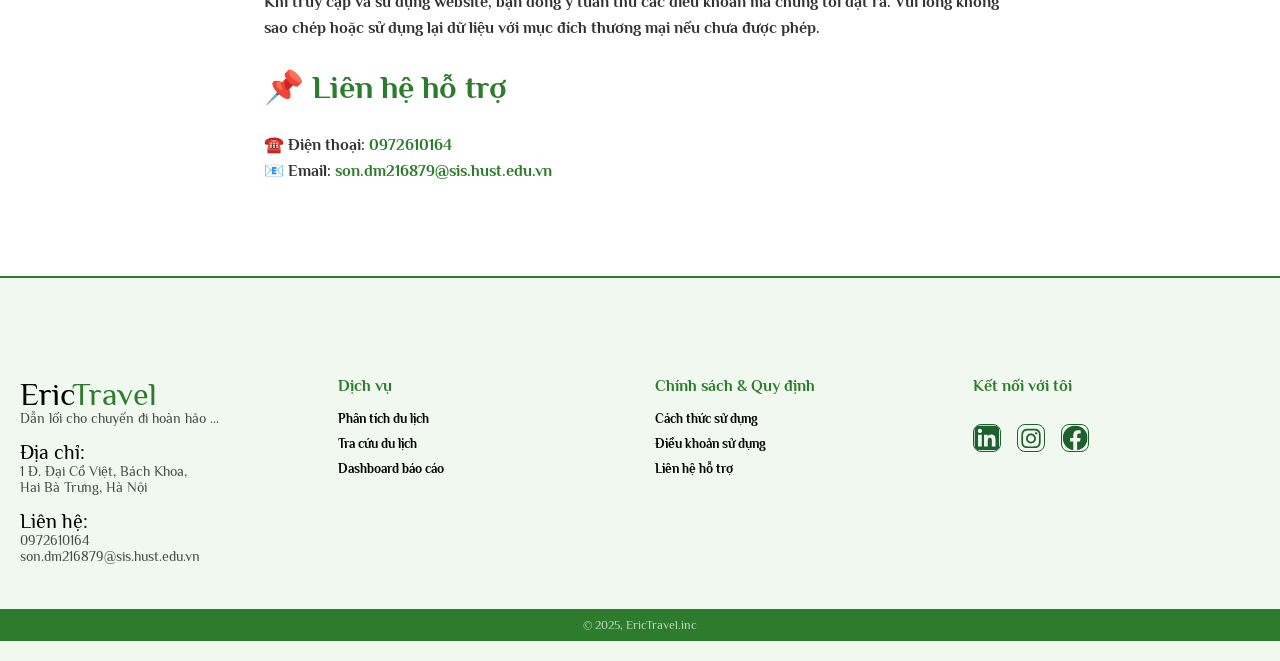
<file: policy.html>
<!DOCTYPE html>
<html lang="vi">
  <head>
    <meta charset="UTF-8" />
    <title>Cách thức sử dụng | EricTravel</title>
    <link rel="icon" type="image/png" href="./assets/img/airplane.png" />
    <meta name="viewport" content="width=device-width, initial-scale=1.0" />
    <link rel="stylesheet" href="./assets/css/reset.css" />
    <link rel="stylesheet" href="./assets/css/style.css" />
    <link
      href="https://fonts.googleapis.com/css2?family=Philosopher:wght@400;700&display=swap"
      rel="stylesheet"
    />
    <style>
      main {
        padding: 140px 24px 80px;
        max-width: 800px;
        margin: 0 auto;
        font-family: "Philosopher", sans-serif;
      }

      h1 {
        font-size: 32px;
        color: #2d7c2d;
        margin-top: 30px;
        margin-bottom: 30px;
      }

      h2 {
        font-size: 22px;
        margin-top: 24px;
        color: #1b4d1b;
        margin-bottom: 15px;
      }

      p {
        font-size: 16px;
        line-height: 1.6;
        margin-bottom: 12px;
        color: #333;
      }

      a {
        color: #2d7c2d;
        text-decoration: none;
      }

      a:hover {
        text-decoration: underline;
      }

      img {
        margin: 12px 0;
        max-width: 100%;
        border: 1px solid #ccc;
        border-radius: 8px;
      }
    </style>
  </head>
  <body>
    <!-- HEADER -->
    <header class="header fixed">
      <div class="main-content">
        <div class="body">
          <a
            href="index.html"
            style="display: flex; align-items: center; text-decoration: none"
          >
            <img src="./assets/img/logo.png" alt="EricTravel" class="logo" />
            <span
              style="font-weight: bold; font-size: 1.625rem; margin-left: 8px"
            >
              <span style="color: #000">Eric</span
              ><span style="color: #2d7c2d">Travel</span>
            </span>
          </a>
          <nav class="nav">
            <ul>
              <li><a href="index.html">Trang chủ</a></li>
              <li><a href="index.html#about">Giới thiệu</a></li>
              <li><a href="index.html#guide">Hướng dẫn</a></li>
              <li><a href="lookup.html">Tra cứu</a></li>
            </ul>
          </nav>
          <div class="action">
            <a href="dashboard.html" class="btn btn-dashboard">Dashboard</a>
          </div>
        </div>
      </div>
    </header>

    <!-- MAIN -->
    <main>
      <h1 id="huongdansudung">📘 Cách thức sử dụng hệ thống EricTravel</h1>

      <h2>🔍 Tra cứu địa điểm gần bạn</h2>
      <p>
        Chức năng tra cứu cho phép bạn nhập địa chỉ để tìm các
        <strong>khách sạn</strong>, <strong>nhà hàng</strong> và
        <strong>điểm du lịch</strong> gần khu vực của bạn trong bán kính 10km.
      </p>
      <p>
        ➤ Chọn loại địa điểm muốn tra cứu.<br />
        ➤ Nhập địa chỉ hoặc một địa danh như “Long Biên, Hà Nội” hoặc "Đại học
        Bách khoa Hà Nội".<br />
        ➤ Nhấn <strong>Tìm kiếm</strong> hoặc nút Enter để xem danh sách kết
        quả.
      </p>
      <img
        src="./assets/img/lookup-preview.png"
        alt="Giao diện tra cứu địa điểm"
      />

      <h2>📊 Dashboard Phân tích du lịch</h2>
      <p>
        Dashboard cung cấp các biểu đồ và bảng thống kê về các khách sạn, nhà
        hàng và điểm tham quan được thu thập từ Tripadvisor. Bạn có thể:
      </p>
      <p>
        ➤ Nhấp vào từng tab:
        <strong>Khách sạn / Nhà hàng / Điểm du lịch</strong> để chuyển
        dashboard.<br />
        ➤ Lọc theo quốc gia, khu vực, loại hình để xem chi tiết.<br />
        ➤ Xem biểu đồ xếp hạng, giá trung bình, đánh giá tích cực / tiêu cực...
      </p>
      <img
        src="./assets/img/dashboard-preview.png"
        alt="Dashboard Power BI tổng quan"
      />

<h1 id="dieukhoan" style="display: flex; align-items: center; gap: 10px">
  <svg xmlns="http://www.w3.org/2000/svg" fill="none"
       viewBox="0 0 24 24" stroke-width="1.5" stroke="#1b4d1b"
       width="30" height="30">
    <path stroke-linecap="round" stroke-linejoin="round"
          d="M10.125 2.25h-4.5c-.621 0-1.125.504-1.125 1.125v17.25c0 .621.504 1.125 1.125 1.125h12.75c.621 0 1.125-.504 1.125-1.125v-9M10.125 2.25h.375a9 9 0 0 1 9 9v.375M10.125 2.25A3.375 3.375 0 0 1 13.5 5.625v1.5c0 .621.504 1.125 1.125 1.125h1.5a3.375 3.375 0 0 1 3.375 3.375M9 15l2.25 2.25L15 12" />
  </svg>
  Điều khoản sử dụng
</h1>

      <p>
        Khi truy cập và sử dụng website, bạn đồng ý tuân thủ các điều khoản mà chúng tôi đặt ra. Vui lòng không sao chép hoặc sử dụng lại dữ liệu với mục đích thương mại nếu chưa được phép.
      </p>

      <h1 id="lienhe">📌 Liên hệ hỗ trợ</h1>
      <p>
        ☎️ Điện thoại: <a href="tel:0972610164">0972610164</a><br />
        📧 Email: <a href="mailto:son.dm216879@sis.hust.edu.vn">son.dm216879@sis.hust.edu.vn</a>
      </p>
    </main>
    </main>

    <!-- FOOTER -->
    <footer class="footer">
      <div class="main-content">
        <div class="row">
          <div class="column">
            <h3 class="footer-logo">
              Eric<span class="highlight-green">Travel</span>
            </h3>
            <p class="slogan">Dẫn lối cho chuyến đi hoàn hảo ...</p>
            <p>
              <strong>Địa chỉ:</strong><br />1 Đ. Đại Cồ Việt, Bách Khoa,<br />Hai
              Bà Trưng, Hà Nội
            </p>
            <p>
              <strong>Liên hệ:</strong
              ><br />0972610164<br />son.dm216879@sis.hust.edu.vn
            </p>
          </div>
          <div class="column">
            <h3 class="title">Dịch vụ</h3>
            <ul class="list">
              <li><a href="index.html#about">Phân tích du lịch</a></li>
              <li><a href="lookup.html">Tra cứu du lịch</a></li>
              <li><a href="dashboard.html">Dashboard báo cáo</a></li>
            </ul>
          </div>
          <div class="column">
            <h3 class="title">Chính sách & Quy định</h3>
            <ul class="list">
    <li><a href="policy.html#huongdansudung">Cách thức sử dụng</a></li>
    <li><a href="policy.html#dieukhoan">Điều khoản sử dụng</a></li>
    <li><a href="policy.html#lienhe">Liên hệ hỗ trợ</a></li>
            </ul>
          </div>
          <div class="column social-column">
            <h3 class="title">Kết nối với tôi</h3>
            <div class="social-icons">
              <a href="https://www.linkedin.com/in/son-dao-mai/"
                ><img src="./assets/img/linkedin.svg" alt="LinkedIn"
              /></a>
              <a href="https://www.instagram.com/_ericmaison/"
                ><img src="./assets/img/instagram.svg" alt="Instagram"
              /></a>
              <a href="https://www.facebook.com/eric.maison17"
                ><img src="./assets/img/facebook.svg" alt="Facebook"
              /></a>
            </div>
          </div>
        </div>
      </div>
      <div class="footer-bottom">© 2025, EricTravel.inc</div>
    </footer>
  </body>
</html>
</file>
<file: assets/css/style.css>
* {
  box-sizing: border-box;
}

html {
  font-size: 62.5%;
}

/* khoi phuc lai co chu mac dinh */

body {
  font-size: 1.6rem;
  font-family: "Philosopher", sans-serif;
  font-weight: 700;
  font-style: normal;
}

/* ======================= common ============================== */
a {
  text-decoration: none;
}

.btn {
  display: inline-block;
  min-width: 7.81rem;
  padding: 0.5rem 1.5rem;
  line-height: 1.5rem;
  color: #fff;
  font-family: Philosopher;
  font-size: 1.625rem;
  font-style: normal;
  font-weight: 700;
  line-height: normal;
  border-radius: 0.5rem;
  background: #2d7c2d;
}

.main-content {
  width: 1240px;
  max-width: calc(100% - 48px);
  margin-left: auto;
  margin-right: auto;
}

/* ======================= header ============================== */
.header.fixed {
  position: sticky;
  top: -17px;
  left: 0;
  right: 0;
  z-index: 1000;
  background-color: #fff;
  box-shadow: 0px 2px 4px rgba(0, 0, 0, 0.1);
}

.header .body {
  display: flex;
  align-items: center;
  padding: 25px 0 8px;
}

.nav {
  margin-left: auto;
}

.nav ul {
  display: flex;
}

.nav a {
  position: relative;
  color: #000;
  font-size: 1.625rem;
  font-style: normal;
  font-weight: 400;
  line-height: normal;
  padding: 8px 21px;
}

.nav a:hover {
  color: #171100;
  font-weight: 700;
  text-shadow: 0.5px 0 0 currentColor;
}

.nav li.active a::after {
  position: absolute;
  left: 21px;
  bottom: 6px;
  content: "";
  display: block;
  width: 12px;
  height: 2px;
  border-radius: 1px;
  background-color: #171100;
}

.header .btn-dashboard {
  /* min-width: 125px; */
}

.header .action {
  margin-left: 86px;
}

/* ======================= hero ============================== */
.hero {
  /* background-color: #e9f0e9; */
  padding: 60px 24px;
  display: flex;
  justify-content: center;
  align-items: center;
  min-height: 600px;
}

.hero .main-content {
  display: flex;
  align-items: center;
  gap: 60px;
}

.hero .content-block {
  flex: 1;
  max-width: 800px;
  font-family: "Philosopher", sans-serif;
  font-weight: 700;
  color: #2d7c2d;
}

.hero .tag {
  margin-top: 172px;
  background-color: #a6ce8c;
  padding: 0.25rem 0.5rem;
  border-radius: 6px;
  font-size: 1.3rem;
  color: #1b4d1b;
  font-weight: 700;
  display: inline-flex;
  align-items: center;
  gap: 7px;
  margin-bottom: 29px;
}

.hero .tag-icon {
  width: 18px;
  height: 18px;
}

.hero h2 {
  font-weight: 400;
  font-size: 40px;
  margin-bottom: 19px;
  color: #000;
}

.highlight-green {
  color: #2d7c2d;
}

.hero h1 {
  font-weight: 700;
  font-size: 50px;
  margin-bottom: 20px;
  line-height: 1.2;
}

.black-text {
  color: #000;
}

.hero .content-block p {
  width: 610px;
  height: 123px;
  font-weight: 400;
  font-size: 20px;
  color: #000;
  margin-bottom: 11px;
}

.hero .btn-group {
  display: flex;
  gap: 77px;
  margin-bottom: 137px;
}

.hero .btn-outline {
  background: transparent;
  color: #2d7c2d;
  border: 2px solid #2d7c2d;
  padding: 14px 24px;
  border-radius: 8px;
  font-size: 1.625rem;
  font-weight: 700;
  cursor: pointer;
  transition: background-color 0.3s ease, color 0.3s ease;
}

.hero .btn-outline:hover {
  background-color: #2d7c2d;
  color: #fff;
}

.hero .btn-huongdan {
  background-color: #2d7c2d;
  color: #fff;
  padding: 14px 24px;
  border: 2px solid #000000;
  border-radius: 8px;
  font-size: 1.625rem;
  font-weight: 700;
  cursor: pointer;
  transition: background-color 0.3s ease, color 0.3s ease;
}

.hero .btn-huongdan:hover {
  background-color: #9b9b03;
}

/* Active: hiệu ứng khi click xuống */
.hero .btn-huongdan:active {
  transform: scale(0.97);
  background-color: #184c18;
}

.hero .tools {
  display: flex;
  align-items: center;
  gap: 2rem;
  font-size: 1.3rem;
  color: #2d7c2d;
  margin-bottom: 25px;
}

.hero .tools span {
  white-space: nowrap;
}

.hero .line {
  flex-grow: 1;
  width: 200px;
  height: 2px;
  background-color: #2d7c2d;
}

.hero .tools-list img {
  width: 56px;
  height: 56px;
  flex-shrink: 0;
  aspect-ratio: 1/1;
  margin-left: 31px;
}

.hero .media-block {
  max-width: 42%;
  flex: 1;
  display: flex;
  justify-content: center;
  align-items: center;
}

.hero .media-block {
  position: relative;
  flex: 1;
  display: flex;
  justify-content: center;
  align-items: center;
}

.hero .media-block img {
  width: 650px;
  height: 650px;
  position: relative;
  border-radius: 300px;
  z-index: 10;
}

/* Vòng tròn nền */
.hero .circle-bg {
  position: absolute;
  width: 960px;
  height: 960px;
  border-radius: 50%;
  border: 200px solid rgba(45, 124, 45, 0.15);
  background: transparent;
  z-index: 1;
}

/* ======================= footer ============================== */
.footer {
  background: #f0f8f0;
  border-top: 2px solid #2d7c2d;
  padding: 100px 0 20px;
  font-family: "Philosopher", sans-serif;
  color: #2d7c2d;
  font-size: 1.3rem;
}

.footer .main-content {
  max-width: 1440px;
  max-height: 740px;
  margin: 0 auto;
}

.footer .row {
  display: flex;
  flex-wrap: wrap;
  gap: 30px;
}

.footer .column {
  flex: 1;
  min-width: 220px;
}

.footer-logo {
  font-weight: 400;
  font-size: 32px;
  margin-bottom: 0px;
  color: #000;
}

.slogan {
  font-weight: 400;
  font-size: 20px;
  margin-bottom: 20px;
  color: #222;
}

.footer strong {
  color: #000;
  font-family: Philosopher;
  font-size: 20px;
  font-style: normal;
  font-weight: 400;
  line-height: normal;
  margin-bottom: 1.5rem;
}

.footer p {
  color: rgba(0, 0, 0, 0.7);
  font-family: Philosopher;
  font-size: 14px;
  font-style: normal;
  font-weight: 400;
  line-height: normal;
  margin-bottom: 1.5rem; /* Thêm khoảng cách dưới mỗi đoạn */
}

.footer .title {
  font-weight: 700;
  font-size: 1.6rem;
  margin-bottom: 18px;
  color: #2d7c2d;
}

.footer .list {
  list-style: none;
  padding: 0;
  margin: 0;
}

.footer .list li {
  margin-bottom: 12px;
}

.footer .list li a {
  color: #000000;
  text-decoration: none;
  transition: color 0.3s ease;
}

.footer .list li a:hover {
  color: #1a4b1a;
  text-decoration: underline;
}

/* Social column */
.social-column .social-icons {
  display: flex;
  gap: 16px;
  align-items: center;
}

.social-icons a img {
  width: 28px;
  height: 28px;
  filter: brightness(0) saturate(100%) invert(28%) sepia(68%) saturate(538%)
    hue-rotate(83deg) brightness(86%) contrast(86%);
  transition: filter 0.3s ease;
}

.social-icons a:hover img {
  filter: brightness(0) saturate(100%) invert(43%) sepia(82%) saturate(387%)
    hue-rotate(105deg) brightness(90%) contrast(92%);
}

.footer-bottom {
  text-align: center;
  background-color: #2d7c2d;
  color: rgba(255, 255, 255, 0.7);
  font-weight: 500;
  padding: 10px 0;
  font-size: 1.2rem;
  margin-top: 30px;
}

/* ======================= popular ============================== */
.popular {
  height: 1024px;
  padding: 80px 0;
  background-color: #fff;
}

.popular .popular-wrapper {
  display: flex;
  align-items: center;
  gap: 60px;
}

.popular .popular-media {
  flex: 1;
  display: flex;
  justify-content: center;
}

.popular .popular-media img {
  max-width: 100%;
  height: auto;
}

.popular .popular-content {
  flex: 1;
}

.popular .popular-tag {
  display: inline-block;
  border-radius: 8px;
  background: rgba(45, 124, 45, 0.2);
  color: #2d7c2d;
  font-weight: 600;
  padding: 6px 16px;
  font-size: 16px;
  margin-bottom: 45px;
}

.popular .popular-content h2 {
  width: 485px;
  height: 111px;
  flex-shrink: 0;
  font-size: 40px;
  font-weight: 700;
  line-height: normal;
  color: #000;
  margin-bottom: 18px;
}

.popular .highlight-green {
  color: #2d7c2d;
}

.popular .popular-content p {
  width: 525px;
  height: 191px;
  flex-shrink: 0;
  color: #000;
  font-family: Philosopher;
  font-size: 20px;
  font-style: italic;
  font-weight: 400;
  line-height: normal;
  margin-bottom: 18px;
}

/* Grid các tính năng */
.popular .feature-grid {
  display: grid;
  grid-template-columns: repeat(2, 1fr);
  gap: 8px;
}

.popular .feature-box {
  display: flex;
  align-items: center;
  gap: 12px;
  padding: 36px 4px 37px 18px;
  border: 2px solid #2d7c2d;
  border-radius: 12px;
  background-color: #f6fbf6;
  transition: background-color 0.3s ease;
  cursor: pointer;
  width: 100%;
  height: 120px;
}

.popular .feature-box:hover {
  background-color: #5a975a;
}

.popular .feature-box img {
  width: 80px;
  height: 80px;
  flex-shrink: 0;
}

.popular .feature-box span {
  font-size: 18px;
  font-weight: 700;
  line-height: 1.4;
  color: #000;
}

.popular .circle-bg {
  position: absolute;
  width: 750px;
  height: 750px;
  border-radius: 50%;
  border: 130px solid rgba(45, 124, 45, 0.15);
  background: transparent;
  z-index: 1;
}

/* ======================= guide ============================== */
.guide {
  padding: 80px 0;
  background-color: #ffffff;
  height: 2140px;
}

.guide .circle-bg {
  position: absolute;
  top: 50%;
  left: 50%;
  transform: translate(-50%, -50%); /* căn giữa chính xác */
  width: 680px;
  height: 680px;
  border-radius: 50%;
  border: 130px solid rgba(45, 124, 45, 0.15);
  background: transparent;
  z-index: 1;
}

.guide .main-content {
  max-width: 1240px;
  margin: 0 auto;
  padding: 0 24px;
}

/* === Phần giới thiệu === */
.guide-wrapper {
  display: flex;
  align-items: flex-start;
  justify-content: space-between;
  gap: 60px;
  margin-bottom: 80px;
}

.guide-text {
  flex: 1;
}

.guide-text .tag {
  font-family: Philosopher;
  background-color: #d8f0d8;
  color: #2d7c2d;
  padding: 6px 14px;
  font-size: 16px;
  font-weight: 600;
  border-radius: 6px;
  border: none;
  margin-bottom: 107px;
}

.guide-text h2 {
  font-size: 40px;
  font-weight: 700;
  color: #000;
  margin-bottom: 20px;
  line-height: 1.4;
  margin-bottom: 47px;
}

.highlight-green {
  color: #2d7c2d;
}

.guide-text p {
  width: 525px;
  height: 72px;
  flex-shrink: 0;
  color: #000;
  font-family: Philosopher;
  font-size: 20px;
  font-style: italic;
  font-weight: 400;
  line-height: normal;
}

/* === Phần hình bên phải === */
.guide-image {
  position: relative;
  z-index: 10;
  flex: 1;
  text-align: center;
}

.guide-image img {
  max-width: 100%;
  height: auto;
}

/* === Phần hướng dẫn từng bước === */
.guide-steps {
  display: flex;
  flex-direction: column;
  gap: 48px;
}

.guide-step {
  display: flex;
  flex-direction: column;
  align-items: center;
  gap: 12px;
}

.guide-step img {
  max-width: 100%;
  border: 1px solid #ccc;
  border-radius: 8px;
}

.guide-step .caption {
  font-size: 1.4rem;
  text-align: center;
  color: #444;
  line-height: 1.6;
}

.guide-steps .step-1 img {
  margin-top: 100px;
}

/* ======================= question ============================== */
.question {
  background: #005100;
  padding: 80px 0;
  min-height: 433px;
  transition: height 0.3s ease;
  overflow: hidden;
}

.question-list {
  display: flex;
  overflow: hidden;
  width: 100%;
  transition: transform 0.5s ease;
}

.question-item {
  flex: 0 0 100%;
  display: flex;
  gap: 40px;
  align-items: flex-start;
  padding: 0 24px;
}

.question .info {
  flex: 0 0 120px;
  text-align: center;
  color: #fff;
}

.question .avatar {
  width: 60px;
  height: 60px;
  object-fit: contain;
  margin-bottom: 10px;
}

.question .desc {
  margin-top: 18px;
  color: #f7f7f7;
  font-family: Philosopher;
  font-size: 24px;
  font-style: normal;
  font-weight: 700;
  line-height: 34px;
}

.question .dots {
  margin-top: 56px;
  display: flex;
  justify-content: center;
  gap: 6px;
}

.question .dot {
  width: 6px;
  height: 6px;
  border-radius: 50%;
  background-color: #30ba0d;
  cursor: pointer;
}

.question .dot.active {
  background-color: orange;
  cursor: default;
}

.question .content {
  flex: 1;
  color: #fff;
  font-style: italic;
  position: relative;
  margin-left: 280px;
}

.question .open-quotes {
  width: 30px;
  height: 30px;
  object-fit: contain;
  margin-bottom: 8px;
}

.question blockquote {
  width: 740px;
  margin: 0;
  font-size: 1.5rem;
  line-height: 1.6;
  padding-left: 20px;
  position: relative;
}

.question .question-text {
  font-weight: 400;
  font-size: 20px;
  font-style: italic;
  font-weight: 400;
  line-height: 40px;
  margin-bottom: 40px;
}

.question .answer-text {
  color: #fff;
  font-family: Philosopher;
  font-size: 20px;
  font-style: italic;
  font-weight: 400;
  line-height: 40px;
}
</file>
